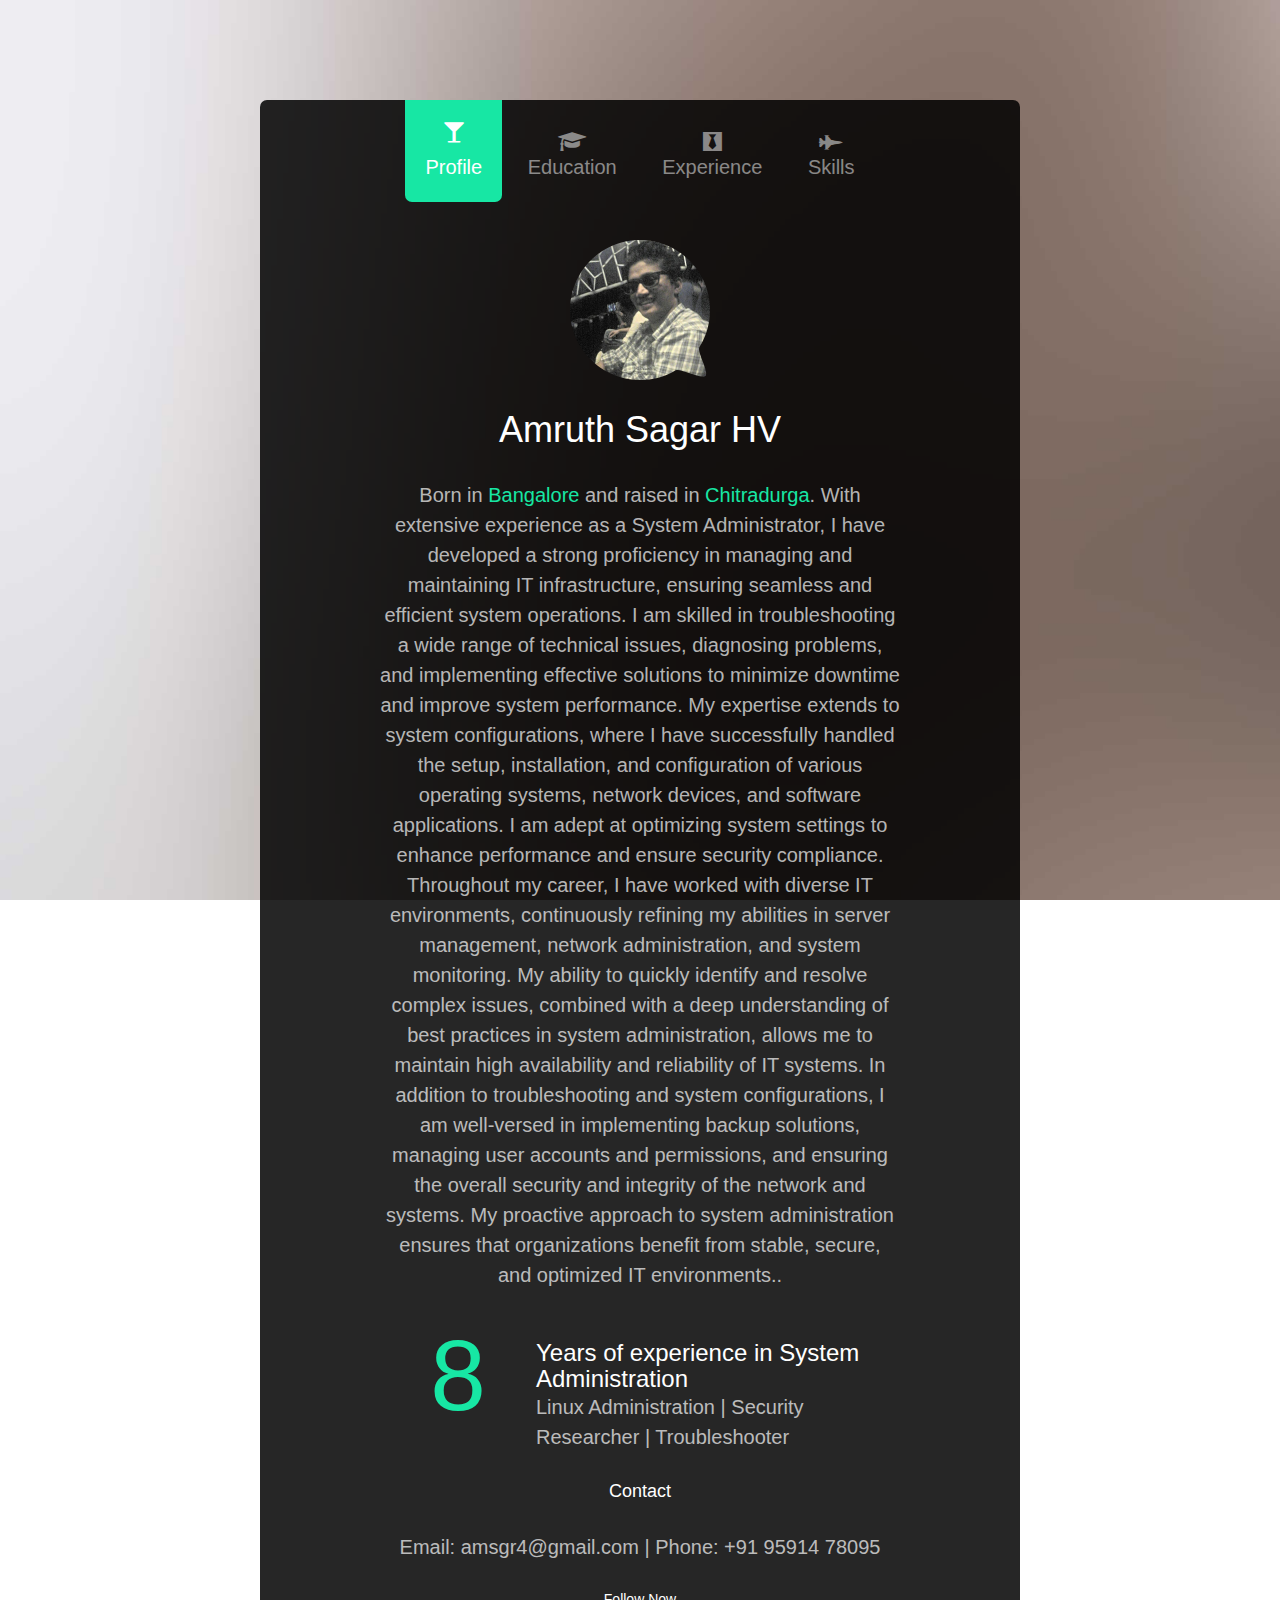
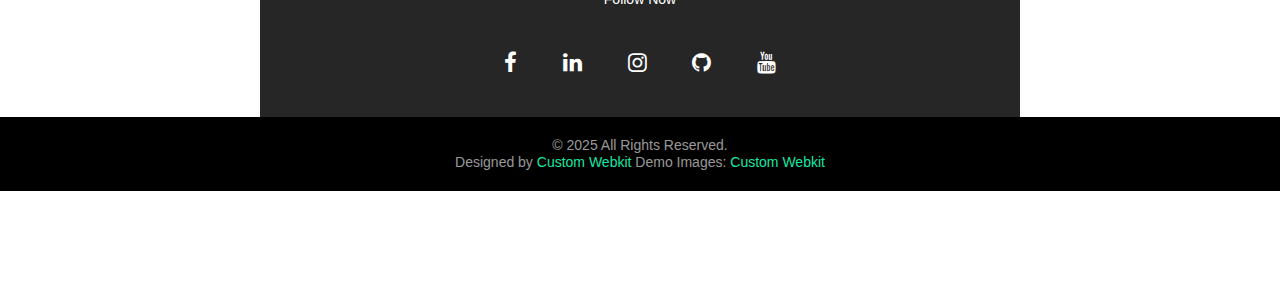
<file: index.html>
<!DOCTYPE html>
<!--[if lt IE 7]>      <html class="no-js lt-ie9 lt-ie8 lt-ie7"> <![endif]-->
<!--[if IE 7]>         <html class="no-js lt-ie9 lt-ie8"> <![endif]-->
<!--[if IE 8]>         <html class="no-js lt-ie9"> <![endif]-->
<!--[if gt IE 8]><!--> <html class="no-js"> <!--<![endif]-->
	<head>
	<meta charset="utf-8">
	<meta http-equiv="X-UA-Compatible" content="IE=edge">
	<title>Portfolio &mdash; My Portfolio</title>
	<meta name="viewport" content="width=device-width, initial-scale=1">
	<meta name="description" content="Free HTML5 Website Template by FreeHTML5.co" />
	<meta name="keywords" content="free html5, free template, free bootstrap, free website template, html5, css3, mobile first, responsive" />
	<meta name="author" content="FreeHTML5.co" />

  <!-- 
	//////////////////////////////////////////////////////

	FREE HTML5 TEMPLATE 
	DESIGNED & DEVELOPED by FreeHTML5.co
		
	Website: 		http://freehtml5.co/
	Email: 			info@freehtml5.co
	Twitter: 		http://twitter.com/fh5co
	Facebook: 		https://www.facebook.com/fh5co

	//////////////////////////////////////////////////////
	 -->

  	<!-- Facebook and Twitter integration -->
	<meta property="og:title" content=""/>
	<meta property="og:image" content=""/>
	<meta property="og:url" content=""/>
	<meta property="og:site_name" content=""/>
	<meta property="og:description" content=""/>
	<meta name="twitter:title" content="" />
	<meta name="twitter:image" content="" />
	<meta name="twitter:url" content="" />
	<meta name="twitter:card" content="" />

	<!-- Place favicon.ico and apple-touch-icon.png in the root directory -->
	<link rel="shortcut icon" href="favicon.ico">

	<!-- <link href='https://fonts.googleapis.com/css?family=Work+Sans:400,300,600,400italic,700' rel='stylesheet' type='text/css'> -->
	
	<!-- Animate.css -->
	<link rel="stylesheet" href="css/animate.css">
	<!-- Icomoon Icon Fonts-->
	<link rel="stylesheet" href="css/icomoon.css">
	<!-- Bootstrap  -->
	<link rel="stylesheet" href="css/bootstrap.css">
	<!-- Theme style  -->
	<link rel="stylesheet" href="css/style.css">

	<!-- Modernizr JS -->
	<script src="js/modernizr-2.6.2.min.js"></script>
	<!-- FOR IE9 below -->
	<!--[if lt IE 9]>
	<script src="js/respond.min.js"></script>
	<![endif]-->

	</head>
	<body style="background-image: url(images/bg_img.jpg);">
	
	<div id="fh5co-main">
		<div class="fh5co-tab-wrap">
			<ul class="fh5co-tab-menu">
				<li class="active"><a href="#" data-tab="1"><span class="icon icon-glass"></span><span class="menu-text">Profile</span></a></li>
				<li><a href="#" data-tab="2"><span class="icon icon-graduation-cap"></span><span class="menu-text">Education</span></a></li>
				<li><a href="#" data-tab="3"><span class="icon icon-black-tie"></span><span class="menu-text">Experience</span></a></li>
				<li><a href="#" data-tab="4" data-pie="yes"><span class="icon icon-fighter-jet"></span><span class="menu-text">Skills</span></a></li>
			</ul>
			<div class="fh5co-tab-content active" data-content="1">
				<div class="fh5co-content-inner text-center">
					<div class="row row-bottom-padded-sm">
						<div class="col-md-12">
							<figure>
								<img src="images/profile.png" alt="Free HTML5 Wesbite Template by FreeHTML5.co">
							</figure>
							<h1>Amruth Sagar HV</h1>
							<p>Born in <a href="#">Bangalore</a> and raised in <a href="#">Chitradurga</a>. With extensive experience as a System Administrator, I have developed a strong proficiency in managing and maintaining IT infrastructure, ensuring seamless and efficient system operations. I am skilled in troubleshooting a wide range of technical issues, diagnosing problems, and implementing effective solutions to minimize downtime and improve system performance. My expertise extends to system configurations, where I have successfully handled the setup, installation, and configuration of various operating systems, network devices, and software applications. I am adept at optimizing system settings to enhance performance and ensure security compliance. Throughout my career, I have worked with diverse IT environments, continuously refining my abilities in server management, network administration, and system monitoring. My ability to quickly identify and resolve complex issues, combined with a deep understanding of best practices in system administration, allows me to maintain high availability and reliability of IT systems. In addition to troubleshooting and system configurations, I am well-versed in implementing backup solutions, managing user accounts and permissions, and ensuring the overall security and integrity of the network and systems. My proactive approach to system administration ensures that organizations benefit from stable, secure, and optimized IT environments.. </p>
						</div>
					</div>
					<div class="row">
						<div class="col-md-12 fh5co-counter">
							<div class="fh5co-number fh5co-left">8</div>
							<div class="fh5co-text">
								<h3 class="border-bottom">Years of experience in System Administration</h3>
								<p>Linux Administration | Security Researcher | Troubleshooter </p>
							</div>
						</div>
					</div>
					
					<h4>Contact</h4>
					<p>Email: amsgr4@gmail.com | 
					Phone: +91 95914 78095 </p> 

					<h5>Follow Now</h5>
						
					<ul class="fh5co-social">
						<li><a href="https://www.facebook.com/amsgr4" target="_blank"><i class="icon-facebook"></i></a></li>
						<li><a href="https://www.linkedin.com/in/amruth-sagar-hv-542298276/" target="_blank"><i class="icon-linkedin"></i></a></li>
						<li><a href="https://www.instagram.com/hvamruth" target="_blank"><i class="icon-instagram"></i></a></li>
						<li><a href="https://www.github.com/hvamruth/picoctf" target="_blank"><i class="icon-github"></i></a></li>
						<li><a href="https://www.youtube.com/@funtechhub9061/videos" target="_blank"><i class="icon-youtube"></i></a></li>
					</ul>
				</div>
			</div>
			<div class="fh5co-tab-content" data-content="2">
				<div class="fh5co-content-inner">
					<div class="row">
						<div class="col-md-12">
							<p>I hold a Ethical Hacking Certification in with Compitia+ security from Alison, where I focused on Pentesting, Bugbounty, and more, My academic journey has equipped with a strong foundation in System Admin & Network Security, fueling my passion for Information Technology.</p>
							<div class="fh5co-feature">
								<div class="fh5co-icon">
									<i class="icon-graduation-cap"></i>
								</div>
								<div class="fh5co-text">
									<h2>2008-2009</h2>
									<p>SSLC : Secondary School Leaving Certificate.</p>
								</div>
							</div>

							<div class="fh5co-feature">
								<div class="fh5co-icon">
									<i class="icon-graduation-cap"></i>
								</div>
								<div class="fh5co-text">
									<h2>2010-2013</h2>
									<p>Diploma in Animation and VFX.</p>
								</div>
							</div>

							<div class="fh5co-feature">
								<div class="fh5co-icon">
									<i class="icon-graduation-cap"></i>
								</div>
								<div class="fh5co-text">
									<h3>2015-2018</h3>
									<p>Arena Animation International Program</p>
								</div>
							</div>

							<div class="fh5co-feature">
								<div class="fh5co-icon">
									<i class="icon-graduation-cap"></i>
								</div>
							<div class="fh5co-text">
								<h4>2020-2021</h4>
								<p>CCNA Certification</p>
							</div>
							</div>

							<div class="fh5co-feature">
								<div class="fh5co-icon">
									<i class="icon-graduation-cap"></i>
								</div>
							    	<div class="fh5co-text">
									<h5>2022-2023</h5>
									<p>Ethical Hacking Essentials.</p>
								</div>
							</div> 

							<div class="fh5co-feature">
								<div class="fh5co-icon">
									<i class="icon-graduation-cap"></i>
								</div>
							    	<div class="fh5co-text">
									<h6>2022-2023</h6>
									<p>Compitia Security+</p>
								</div>
							</div>
                             
							
							<div class="fh5co-feature">
								<div class="fh5co-icon">
									<i class="icon-graduation-cap"></i>
								</div>
								<div class="fh5co-text">
									<h2>2022-2023</h2>
									<p>Linux Network Administration.</p>
								</div>
							</div>
						</div>
					</div>
				</div>
			</div>

			<div class="fh5co-tab-content" data-content="3">
				<div class="fh5co-content-inner">
					<div class="row">
						<div class="col-md-12">

							<p>I have the privilege to work with these cool companies.</p>

							<div class="fh5co-feature">
								<div class="fh5co-icon">
									<i class="icon-black-tie"></i>
								</div>
								<div class="fh5co-text">
									<h2>2021 - Present</h2>
									<h3>Water Innovation Systems.</h3>
									<p>IT Support Engineer.</p>
								</div>
							</div>

							<div class="fh5co-feature">
								<div class="fh5co-icon">
									<i class="icon-black-tie"></i>
								</div>
								<div class="fh5co-text">
									<h2>2019-2021</h2>
									<h3>Colosia Cretions</h3>
									<p>Graphic Designer</p>
								</div>
							</div>

							<div class="fh5co-feature">
								<div class="fh5co-icon">
									<i class="icon-black-tie"></i>
								</div>
								<div class="fh5co-text">
									<h2>2017-2017</h2>
									<h3>Campus Continents</h3>
									<p>Graphic Designer</p>
								</div>
							</div>
							
							
							<div class="fh5co-feature">
								<div class="fh5co-icon">
									<i class="icon-black-tie"></i>
								</div>
								<div class="fh5co-text">
									<h2>2016-2017</h2>
									<h3>Vedatma Animations</h3>
									<p>Animator & Background Designer</p>
								</div>
							</div>

						</div>
						
					</div>
				</div>
			</div>
			<div class="fh5co-tab-content" data-content="4">
				<div class="fh5co-content-inner">
					<div class="row">
						<div class="col-md-12">
							<p>"I specialize in System and Linux Administration, with extensive experience in installing, configuring, and troubleshooting various systems. My expertise includes managing networks, ensuring optimal system performance, and delivering reliable technical solutions to support organizational needs."This highlights your core areas of strength concisely. Let me know if you'd like to adjust it further!.</p>
						</div>
						<div class="col-md-4 col-sm-6 col-xs-12 text-center">
							<div class="chart" data-percent="95"><span><strong>Windows Administration</strong>95%</span></div>
						</div>
						<div class="col-md-4 col-sm-6 col-xs-12 text-center">
							<div class="chart" data-percent="93"><span><strong>Linux Administration</strong>93%</span></div>
						</div>
						<div class="col-md-4 col-sm-6 col-xs-12 text-center">
							<div class="chart" data-percent="85"><span><strong>Network troubleshooting</strong>85%</span></div>
						</div>

						<div class="col-md-4 col-sm-6 col-xs-12 text-center">
							<div class="chart" data-percent="80"><span><strong>diagnostics</strong>80%</span></div>
						</div>
						<div class="col-md-4 col-sm-6 col-xs-12 text-center">
							<div class="chart" data-percent="40"><span><strong>Python Fundamentals</strong>40%</span></div>
						
						</div>
						<div class="col-md-4 col-sm-6 col-xs-12 text-center">
							<div class="chart" data-percent="60"><span><strong>Ethical Hacking</strong>60%</span></div>
						</div>
						
					 	</div>
						<div class="col-md-4 col-sm-6 col-xs-12 text-center">
							<div class="chart" data-percent="82"><span><strong>Bash</strong>82%</span></div>
						</div>
						

					</div>
				</div>
			</div>
		</div>
		<footer id="fh5co-footer">
			<div class="row">
				<div class="col-md-6 col-md-offset-3 text-center">
					<small>
						&copy; 2025 All Rights Reserved. <span class="fh5co-author">
						Designed by <a href="Custom Webkit" target="_blank">Custom Webkit</a> Demo Images: <a href="Custom Webkit" target="_blank">Custom Webkit</a></span>
					</small>
				</div>
			</div>
		</footer>
	</div>
	
	<!-- jQuery -->
	<script src="js/jquery.min.js"></script>
	<!-- jQuery Easing -->
	<script src="js/jquery.easing.1.3.js"></script>
	<!-- Bootstrap -->
	<script src="js/bootstrap.min.js"></script>
	<!-- Waypoints -->
	<script src="js/jquery.waypoints.min.js"></script>
	<!-- Easy PieChart -->
	<script src="js/jquery.easypiechart.min.js"></script>
	<!-- MAIN JS -->
	<script src="js/main.js"></script>

	</body>
</html>
</file>
<file: css/icomoon.css>
@font-face {
    font-family: 'icomoon';
    src:    url('fonts/icomoon.eot?195opb');
    src:    url('fonts/icomoon.eot?195opb#iefix') format('embedded-opentype'),
        url('fonts/icomoon.ttf?195opb') format('truetype'),
        url('fonts/icomoon.woff?195opb') format('woff'),
        url('fonts/icomoon.svg?195opb#icomoon') format('svg');
    font-weight: normal;
    font-style: normal;
}

[class^="icon-"], [class*=" icon-"] {
    /* use !important to prevent issues with browser extensions that change fonts */
    font-family: 'icomoon' !important;
    speak: none;
    font-style: normal;
    font-weight: normal;
    font-variant: normal;
    text-transform: none;
    line-height: 1;

    /* Better Font Rendering =========== */
    -webkit-font-smoothing: antialiased;
    -moz-osx-font-smoothing: grayscale;
}

.icon-glass:before {
    content: "\f000";
}
.icon-music:before {
    content: "\f001";
}
.icon-search:before {
    content: "\f002";
}
.icon-envelope-o:before {
    content: "\f003";
}
.icon-heart:before {
    content: "\f004";
}
.icon-star:before {
    content: "\f005";
}
.icon-star-o:before {
    content: "\f006";
}
.icon-user:before {
    content: "\f007";
}
.icon-film:before {
    content: "\f008";
}
.icon-th-large:before {
    content: "\f009";
}
.icon-th:before {
    content: "\f00a";
}
.icon-th-list:before {
    content: "\f00b";
}
.icon-check:before {
    content: "\f00c";
}
.icon-close:before {
    content: "\f00d";
}
.icon-remove:before {
    content: "\f00d";
}
.icon-times:before {
    content: "\f00d";
}
.icon-search-plus:before {
    content: "\f00e";
}
.icon-search-minus:before {
    content: "\f010";
}
.icon-power-off:before {
    content: "\f011";
}
.icon-signal:before {
    content: "\f012";
}
.icon-cog:before {
    content: "\f013";
}
.icon-gear:before {
    content: "\f013";
}
.icon-trash-o:before {
    content: "\f014";
}
.icon-home:before {
    content: "\f015";
}
.icon-file-o:before {
    content: "\f016";
}
.icon-clock-o:before {
    content: "\f017";
}
.icon-road:before {
    content: "\f018";
}
.icon-download:before {
    content: "\f019";
}
.icon-arrow-circle-o-down:before {
    content: "\f01a";
}
.icon-arrow-circle-o-up:before {
    content: "\f01b";
}
.icon-inbox:before {
    content: "\f01c";
}
.icon-play-circle-o:before {
    content: "\f01d";
}
.icon-repeat:before {
    content: "\f01e";
}
.icon-rotate-right:before {
    content: "\f01e";
}
.icon-refresh:before {
    content: "\f021";
}
.icon-list-alt:before {
    content: "\f022";
}
.icon-lock:before {
    content: "\f023";
}
.icon-flag:before {
    content: "\f024";
}
.icon-headphones:before {
    content: "\f025";
}
.icon-volume-off:before {
    content: "\f026";
}
.icon-volume-down:before {
    content: "\f027";
}
.icon-volume-up:before {
    content: "\f028";
}
.icon-qrcode:before {
    content: "\f029";
}
.icon-barcode:before {
    content: "\f02a";
}
.icon-tag:before {
    content: "\f02b";
}
.icon-tags:before {
    content: "\f02c";
}
.icon-book:before {
    content: "\f02d";
}
.icon-bookmark:before {
    content: "\f02e";
}
.icon-print:before {
    content: "\f02f";
}
.icon-camera:before {
    content: "\f030";
}
.icon-font:before {
    content: "\f031";
}
.icon-bold:before {
    content: "\f032";
}
.icon-italic:before {
    content: "\f033";
}
.icon-text-height:before {
    content: "\f034";
}
.icon-text-width:before {
    content: "\f035";
}
.icon-align-left:before {
    content: "\f036";
}
.icon-align-center:before {
    content: "\f037";
}
.icon-align-right:before {
    content: "\f038";
}
.icon-align-justify:before {
    content: "\f039";
}
.icon-list:before {
    content: "\f03a";
}
.icon-dedent:before {
    content: "\f03b";
}
.icon-outdent:before {
    content: "\f03b";
}
.icon-indent:before {
    content: "\f03c";
}
.icon-video-camera:before {
    content: "\f03d";
}
.icon-image:before {
    content: "\f03e";
}
.icon-photo:before {
    content: "\f03e";
}
.icon-picture-o:before {
    content: "\f03e";
}
.icon-pencil:before {
    content: "\f040";
}
.icon-map-marker:before {
    content: "\f041";
}
.icon-adjust:before {
    content: "\f042";
}
.icon-tint:before {
    content: "\f043";
}
.icon-edit:before {
    content: "\f044";
}
.icon-pencil-square-o:before {
    content: "\f044";
}
.icon-share-square-o:before {
    content: "\f045";
}
.icon-check-square-o:before {
    content: "\f046";
}
.icon-arrows:before {
    content: "\f047";
}
.icon-step-backward:before {
    content: "\f048";
}
.icon-fast-backward:before {
    content: "\f049";
}
.icon-backward:before {
    content: "\f04a";
}
.icon-play:before {
    content: "\f04b";
}
.icon-pause:before {
    content: "\f04c";
}
.icon-stop:before {
    content: "\f04d";
}
.icon-forward:before {
    content: "\f04e";
}
.icon-fast-forward:before {
    content: "\f050";
}
.icon-step-forward:before {
    content: "\f051";
}
.icon-eject:before {
    content: "\f052";
}
.icon-chevron-left:before {
    content: "\f053";
}
.icon-chevron-right:before {
    content: "\f054";
}
.icon-plus-circle:before {
    content: "\f055";
}
.icon-minus-circle:before {
    content: "\f056";
}
.icon-times-circle:before {
    content: "\f057";
}
.icon-check-circle:before {
    content: "\f058";
}
.icon-question-circle:before {
    content: "\f059";
}
.icon-info-circle:before {
    content: "\f05a";
}
.icon-crosshairs:before {
    content: "\f05b";
}
.icon-times-circle-o:before {
    content: "\f05c";
}
.icon-check-circle-o:before {
    content: "\f05d";
}
.icon-ban:before {
    content: "\f05e";
}
.icon-arrow-left:before {
    content: "\f060";
}
.icon-arrow-right:before {
    content: "\f061";
}
.icon-arrow-up:before {
    content: "\f062";
}
.icon-arrow-down:before {
    content: "\f063";
}
.icon-mail-forward:before {
    content: "\f064";
}
.icon-share:before {
    content: "\f064";
}
.icon-expand:before {
    content: "\f065";
}
.icon-compress:before {
    content: "\f066";
}
.icon-plus:before {
    content: "\f067";
}
.icon-minus:before {
    content: "\f068";
}
.icon-asterisk:before {
    content: "\f069";
}
.icon-exclamation-circle:before {
    content: "\f06a";
}
.icon-gift:before {
    content: "\f06b";
}
.icon-leaf:before {
    content: "\f06c";
}
.icon-fire:before {
    content: "\f06d";
}
.icon-eye:before {
    content: "\f06e";
}
.icon-eye-slash:before {
    content: "\f070";
}
.icon-exclamation-triangle:before {
    content: "\f071";
}
.icon-warning:before {
    content: "\f071";
}
.icon-plane:before {
    content: "\f072";
}
.icon-calendar:before {
    content: "\f073";
}
.icon-random:before {
    content: "\f074";
}
.icon-comment:before {
    content: "\f075";
}
.icon-magnet:before {
    content: "\f076";
}
.icon-chevron-up:before {
    content: "\f077";
}
.icon-chevron-down:before {
    content: "\f078";
}
.icon-retweet:before {
    content: "\f079";
}
.icon-shopping-cart:before {
    content: "\f07a";
}
.icon-folder:before {
    content: "\f07b";
}
.icon-folder-open:before {
    content: "\f07c";
}
.icon-arrows-v:before {
    content: "\f07d";
}
.icon-arrows-h:before {
    content: "\f07e";
}
.icon-bar-chart:before {
    content: "\f080";
}
.icon-bar-chart-o:before {
    content: "\f080";
}
.icon-twitter-square:before {
    content: "\f081";
}
.icon-facebook-square:before {
    content: "\f082";
}
.icon-camera-retro:before {
    content: "\f083";
}
.icon-key:before {
    content: "\f084";
}
.icon-cogs:before {
    content: "\f085";
}
.icon-gears:before {
    content: "\f085";
}
.icon-comments:before {
    content: "\f086";
}
.icon-thumbs-o-up:before {
    content: "\f087";
}
.icon-thumbs-o-down:before {
    content: "\f088";
}
.icon-star-half:before {
    content: "\f089";
}
.icon-heart-o:before {
    content: "\f08a";
}
.icon-sign-out:before {
    content: "\f08b";
}
.icon-linkedin-square:before {
    content: "\f08c";
}
.icon-thumb-tack:before {
    content: "\f08d";
}
.icon-external-link:before {
    content: "\f08e";
}
.icon-sign-in:before {
    content: "\f090";
}
.icon-trophy:before {
    content: "\f091";
}
.icon-github-square:before {
    content: "\f092";
}
.icon-upload:before {
    content: "\f093";
}
.icon-lemon-o:before {
    content: "\f094";
}
.icon-phone:before {
    content: "\f095";
}
.icon-square-o:before {
    content: "\f096";
}
.icon-bookmark-o:before {
    content: "\f097";
}
.icon-phone-square:before {
    content: "\f098";
}
.icon-twitter:before {
    content: "\f099";
}
.icon-facebook:before {
    content: "\f09a";
}
.icon-facebook-f:before {
    content: "\f09a";
}
.icon-github:before {
    content: "\f09b";
}
.icon-unlock:before {
    content: "\f09c";
}
.icon-credit-card:before {
    content: "\f09d";
}
.icon-feed:before {
    content: "\f09e";
}
.icon-rss:before {
    content: "\f09e";
}
.icon-hdd-o:before {
    content: "\f0a0";
}
.icon-bullhorn:before {
    content: "\f0a1";
}
.icon-bell-o:before {
    content: "\f0a2";
}
.icon-certificate:before {
    content: "\f0a3";
}
.icon-hand-o-right:before {
    content: "\f0a4";
}
.icon-hand-o-left:before {
    content: "\f0a5";
}
.icon-hand-o-up:before {
    content: "\f0a6";
}
.icon-hand-o-down:before {
    content: "\f0a7";
}
.icon-arrow-circle-left:before {
    content: "\f0a8";
}
.icon-arrow-circle-right:before {
    content: "\f0a9";
}
.icon-arrow-circle-up:before {
    content: "\f0aa";
}
.icon-arrow-circle-down:before {
    content: "\f0ab";
}
.icon-globe:before {
    content: "\f0ac";
}
.icon-wrench:before {
    content: "\f0ad";
}
.icon-tasks:before {
    content: "\f0ae";
}
.icon-filter:before {
    content: "\f0b0";
}
.icon-briefcase:before {
    content: "\f0b1";
}
.icon-arrows-alt:before {
    content: "\f0b2";
}
.icon-group:before {
    content: "\f0c0";
}
.icon-users:before {
    content: "\f0c0";
}
.icon-chain:before {
    content: "\f0c1";
}
.icon-link:before {
    content: "\f0c1";
}
.icon-cloud:before {
    content: "\f0c2";
}
.icon-flask:before {
    content: "\f0c3";
}
.icon-cut:before {
    content: "\f0c4";
}
.icon-scissors:before {
    content: "\f0c4";
}
.icon-copy:before {
    content: "\f0c5";
}
.icon-files-o:before {
    content: "\f0c5";
}
.icon-paperclip:before {
    content: "\f0c6";
}
.icon-floppy-o:before {
    content: "\f0c7";
}
.icon-save:before {
    content: "\f0c7";
}
.icon-square:before {
    content: "\f0c8";
}
.icon-bars:before {
    content: "\f0c9";
}
.icon-navicon:before {
    content: "\f0c9";
}
.icon-reorder:before {
    content: "\f0c9";
}
.icon-list-ul:before {
    content: "\f0ca";
}
.icon-list-ol:before {
    content: "\f0cb";
}
.icon-strikethrough:before {
    content: "\f0cc";
}
.icon-underline:before {
    content: "\f0cd";
}
.icon-table:before {
    content: "\f0ce";
}
.icon-magic:before {
    content: "\f0d0";
}
.icon-truck:before {
    content: "\f0d1";
}
.icon-pinterest:before {
    content: "\f0d2";
}
.icon-pinterest-square:before {
    content: "\f0d3";
}
.icon-google-plus-square:before {
    content: "\f0d4";
}
.icon-google-plus:before {
    content: "\f0d5";
}
.icon-money:before {
    content: "\f0d6";
}
.icon-caret-down:before {
    content: "\f0d7";
}
.icon-caret-up:before {
    content: "\f0d8";
}
.icon-caret-left:before {
    content: "\f0d9";
}
.icon-caret-right:before {
    content: "\f0da";
}
.icon-columns:before {
    content: "\f0db";
}
.icon-sort:before {
    content: "\f0dc";
}
.icon-unsorted:before {
    content: "\f0dc";
}
.icon-sort-desc:before {
    content: "\f0dd";
}
.icon-sort-down:before {
    content: "\f0dd";
}
.icon-sort-asc:before {
    content: "\f0de";
}
.icon-sort-up:before {
    content: "\f0de";
}
.icon-envelope:before {
    content: "\f0e0";
}
.icon-linkedin:before {
    content: "\f0e1";
}
.icon-rotate-left:before {
    content: "\f0e2";
}
.icon-undo:before {
    content: "\f0e2";
}
.icon-gavel:before {
    content: "\f0e3";
}
.icon-legal:before {
    content: "\f0e3";
}
.icon-dashboard:before {
    content: "\f0e4";
}
.icon-tachometer:before {
    content: "\f0e4";
}
.icon-comment-o:before {
    content: "\f0e5";
}
.icon-comments-o:before {
    content: "\f0e6";
}
.icon-bolt:before {
    content: "\f0e7";
}
.icon-flash:before {
    content: "\f0e7";
}
.icon-sitemap:before {
    content: "\f0e8";
}
.icon-umbrella:before {
    content: "\f0e9";
}
.icon-clipboard:before {
    content: "\f0ea";
}
.icon-paste:before {
    content: "\f0ea";
}
.icon-lightbulb-o:before {
    content: "\f0eb";
}
.icon-exchange:before {
    content: "\f0ec";
}
.icon-cloud-download:before {
    content: "\f0ed";
}
.icon-cloud-upload:before {
    content: "\f0ee";
}
.icon-user-md:before {
    content: "\f0f0";
}
.icon-stethoscope:before {
    content: "\f0f1";
}
.icon-suitcase:before {
    content: "\f0f2";
}
.icon-bell:before {
    content: "\f0f3";
}
.icon-coffee:before {
    content: "\f0f4";
}
.icon-cutlery:before {
    content: "\f0f5";
}
.icon-file-text-o:before {
    content: "\f0f6";
}
.icon-building-o:before {
    content: "\f0f7";
}
.icon-hospital-o:before {
    content: "\f0f8";
}
.icon-ambulance:before {
    content: "\f0f9";
}
.icon-medkit:before {
    content: "\f0fa";
}
.icon-fighter-jet:before {
    content: "\f0fb";
}
.icon-beer:before {
    content: "\f0fc";
}
.icon-h-square:before {
    content: "\f0fd";
}
.icon-plus-square:before {
    content: "\f0fe";
}
.icon-angle-double-left:before {
    content: "\f100";
}
.icon-angle-double-right:before {
    content: "\f101";
}
.icon-angle-double-up:before {
    content: "\f102";
}
.icon-angle-double-down:before {
    content: "\f103";
}
.icon-angle-left:before {
    content: "\f104";
}
.icon-angle-right:before {
    content: "\f105";
}
.icon-angle-up:before {
    content: "\f106";
}
.icon-angle-down:before {
    content: "\f107";
}
.icon-desktop:before {
    content: "\f108";
}
.icon-laptop:before {
    content: "\f109";
}
.icon-tablet:before {
    content: "\f10a";
}
.icon-mobile:before {
    content: "\f10b";
}
.icon-mobile-phone:before {
    content: "\f10b";
}
.icon-circle-o:before {
    content: "\f10c";
}
.icon-quote-left:before {
    content: "\f10d";
}
.icon-quote-right:before {
    content: "\f10e";
}
.icon-spinner:before {
    content: "\f110";
}
.icon-circle:before {
    content: "\f111";
}
.icon-mail-reply:before {
    content: "\f112";
}
.icon-reply:before {
    content: "\f112";
}
.icon-github-alt:before {
    content: "\f113";
}
.icon-folder-o:before {
    content: "\f114";
}
.icon-folder-open-o:before {
    content: "\f115";
}
.icon-smile-o:before {
    content: "\f118";
}
.icon-frown-o:before {
    content: "\f119";
}
.icon-meh-o:before {
    content: "\f11a";
}
.icon-gamepad:before {
    content: "\f11b";
}
.icon-keyboard-o:before {
    content: "\f11c";
}
.icon-flag-o:before {
    content: "\f11d";
}
.icon-flag-checkered:before {
    content: "\f11e";
}
.icon-terminal:before {
    content: "\f120";
}
.icon-code:before {
    content: "\f121";
}
.icon-mail-reply-all:before {
    content: "\f122";
}
.icon-reply-all:before {
    content: "\f122";
}
.icon-star-half-empty:before {
    content: "\f123";
}
.icon-star-half-full:before {
    content: "\f123";
}
.icon-star-half-o:before {
    content: "\f123";
}
.icon-location-arrow:before {
    content: "\f124";
}
.icon-crop:before {
    content: "\f125";
}
.icon-code-fork:before {
    content: "\f126";
}
.icon-chain-broken:before {
    content: "\f127";
}
.icon-unlink:before {
    content: "\f127";
}
.icon-question:before {
    content: "\f128";
}
.icon-info:before {
    content: "\f129";
}
.icon-exclamation:before {
    content: "\f12a";
}
.icon-superscript:before {
    content: "\f12b";
}
.icon-subscript:before {
    content: "\f12c";
}
.icon-eraser:before {
    content: "\f12d";
}
.icon-puzzle-piece:before {
    content: "\f12e";
}
.icon-microphone:before {
    content: "\f130";
}
.icon-microphone-slash:before {
    content: "\f131";
}
.icon-shield:before {
    content: "\f132";
}
.icon-calendar-o:before {
    content: "\f133";
}
.icon-fire-extinguisher:before {
    content: "\f134";
}
.icon-rocket:before {
    content: "\f135";
}
.icon-maxcdn:before {
    content: "\f136";
}
.icon-chevron-circle-left:before {
    content: "\f137";
}
.icon-chevron-circle-right:before {
    content: "\f138";
}
.icon-chevron-circle-up:before {
    content: "\f139";
}
.icon-chevron-circle-down:before {
    content: "\f13a";
}
.icon-html5:before {
    content: "\f13b";
}
.icon-css3:before {
    content: "\f13c";
}
.icon-anchor:before {
    content: "\f13d";
}
.icon-unlock-alt:before {
    content: "\f13e";
}
.icon-bullseye:before {
    content: "\f140";
}
.icon-ellipsis-h:before {
    content: "\f141";
}
.icon-ellipsis-v:before {
    content: "\f142";
}
.icon-rss-square:before {
    content: "\f143";
}
.icon-play-circle:before {
    content: "\f144";
}
.icon-ticket:before {
    content: "\f145";
}
.icon-minus-square:before {
    content: "\f146";
}
.icon-minus-square-o:before {
    content: "\f147";
}
.icon-level-up:before {
    content: "\f148";
}
.icon-level-down:before {
    content: "\f149";
}
.icon-check-square:before {
    content: "\f14a";
}
.icon-pencil-square:before {
    content: "\f14b";
}
.icon-external-link-square:before {
    content: "\f14c";
}
.icon-share-square:before {
    content: "\f14d";
}
.icon-compass:before {
    content: "\f14e";
}
.icon-caret-square-o-down:before {
    content: "\f150";
}
.icon-toggle-down:before {
    content: "\f150";
}
.icon-caret-square-o-up:before {
    content: "\f151";
}
.icon-toggle-up:before {
    content: "\f151";
}
.icon-caret-square-o-right:before {
    content: "\f152";
}
.icon-toggle-right:before {
    content: "\f152";
}
.icon-eur:before {
    content: "\f153";
}
.icon-euro:before {
    content: "\f153";
}
.icon-gbp:before {
    content: "\f154";
}
.icon-dollar:before {
    content: "\f155";
}
.icon-usd:before {
    content: "\f155";
}
.icon-inr:before {
    content: "\f156";
}
.icon-rupee:before {
    content: "\f156";
}
.icon-cny:before {
    content: "\f157";
}
.icon-jpy:before {
    content: "\f157";
}
.icon-rmb:before {
    content: "\f157";
}
.icon-yen:before {
    content: "\f157";
}
.icon-rouble:before {
    content: "\f158";
}
.icon-rub:before {
    content: "\f158";
}
.icon-ruble:before {
    content: "\f158";
}
.icon-krw:before {
    content: "\f159";
}
.icon-won:before {
    content: "\f159";
}
.icon-bitcoin:before {
    content: "\f15a";
}
.icon-btc:before {
    content: "\f15a";
}
.icon-file:before {
    content: "\f15b";
}
.icon-file-text:before {
    content: "\f15c";
}
.icon-sort-alpha-asc:before {
    content: "\f15d";
}
.icon-sort-alpha-desc:before {
    content: "\f15e";
}
.icon-sort-amount-asc:before {
    content: "\f160";
}
.icon-sort-amount-desc:before {
    content: "\f161";
}
.icon-sort-numeric-asc:before {
    content: "\f162";
}
.icon-sort-numeric-desc:before {
    content: "\f163";
}
.icon-thumbs-up:before {
    content: "\f164";
}
.icon-thumbs-down:before {
    content: "\f165";
}
.icon-youtube-square:before {
    content: "\f166";
}
.icon-youtube:before {
    content: "\f167";
}
.icon-xing:before {
    content: "\f168";
}
.icon-xing-square:before {
    content: "\f169";
}
.icon-youtube-play:before {
    content: "\f16a";
}
.icon-dropbox:before {
    content: "\f16b";
}
.icon-stack-overflow:before {
    content: "\f16c";
}
.icon-instagram:before {
    content: "\f16d";
}
.icon-flickr:before {
    content: "\f16e";
}
.icon-adn:before {
    content: "\f170";
}
.icon-bitbucket:before {
    content: "\f171";
}
.icon-bitbucket-square:before {
    content: "\f172";
}
.icon-tumblr:before {
    content: "\f173";
}
.icon-tumblr-square:before {
    content: "\f174";
}
.icon-long-arrow-down:before {
    content: "\f175";
}
.icon-long-arrow-up:before {
    content: "\f176";
}
.icon-long-arrow-left:before {
    content: "\f177";
}
.icon-long-arrow-right:before {
    content: "\f178";
}
.icon-apple:before {
    content: "\f179";
}
.icon-windows:before {
    content: "\f17a";
}
.icon-android:before {
    content: "\f17b";
}
.icon-linux:before {
    content: "\f17c";
}
.icon-dribbble:before {
    content: "\f17d";
}
.icon-skype:before {
    content: "\f17e";
}
.icon-foursquare:before {
    content: "\f180";
}
.icon-trello:before {
    content: "\f181";
}
.icon-female:before {
    content: "\f182";
}
.icon-male:before {
    content: "\f183";
}
.icon-gittip:before {
    content: "\f184";
}
.icon-gratipay:before {
    content: "\f184";
}
.icon-sun-o:before {
    content: "\f185";
}
.icon-moon-o:before {
    content: "\f186";
}
.icon-archive:before {
    content: "\f187";
}
.icon-bug:before {
    content: "\f188";
}
.icon-vk:before {
    content: "\f189";
}
.icon-weibo:before {
    content: "\f18a";
}
.icon-renren:before {
    content: "\f18b";
}
.icon-pagelines:before {
    content: "\f18c";
}
.icon-stack-exchange:before {
    content: "\f18d";
}
.icon-arrow-circle-o-right:before {
    content: "\f18e";
}
.icon-arrow-circle-o-left:before {
    content: "\f190";
}
.icon-caret-square-o-left:before {
    content: "\f191";
}
.icon-toggle-left:before {
    content: "\f191";
}
.icon-dot-circle-o:before {
    content: "\f192";
}
.icon-wheelchair:before {
    content: "\f193";
}
.icon-vimeo-square:before {
    content: "\f194";
}
.icon-try:before {
    content: "\f195";
}
.icon-turkish-lira:before {
    content: "\f195";
}
.icon-plus-square-o:before {
    content: "\f196";
}
.icon-space-shuttle:before {
    content: "\f197";
}
.icon-slack:before {
    content: "\f198";
}
.icon-envelope-square:before {
    content: "\f199";
}
.icon-wordpress:before {
    content: "\f19a";
}
.icon-openid:before {
    content: "\f19b";
}
.icon-bank:before {
    content: "\f19c";
}
.icon-institution:before {
    content: "\f19c";
}
.icon-university:before {
    content: "\f19c";
}
.icon-graduation-cap:before {
    content: "\f19d";
}
.icon-mortar-board:before {
    content: "\f19d";
}
.icon-yahoo:before {
    content: "\f19e";
}
.icon-google:before {
    content: "\f1a0";
}
.icon-reddit:before {
    content: "\f1a1";
}
.icon-reddit-square:before {
    content: "\f1a2";
}
.icon-stumbleupon-circle:before {
    content: "\f1a3";
}
.icon-stumbleupon:before {
    content: "\f1a4";
}
.icon-delicious:before {
    content: "\f1a5";
}
.icon-digg:before {
    content: "\f1a6";
}
.icon-pied-piper-pp:before {
    content: "\f1a7";
}
.icon-pied-piper-alt:before {
    content: "\f1a8";
}
.icon-drupal:before {
    content: "\f1a9";
}
.icon-joomla:before {
    content: "\f1aa";
}
.icon-language:before {
    content: "\f1ab";
}
.icon-fax:before {
    content: "\f1ac";
}
.icon-building:before {
    content: "\f1ad";
}
.icon-child:before {
    content: "\f1ae";
}
.icon-paw:before {
    content: "\f1b0";
}
.icon-spoon:before {
    content: "\f1b1";
}
.icon-cube:before {
    content: "\f1b2";
}
.icon-cubes:before {
    content: "\f1b3";
}
.icon-behance:before {
    content: "\f1b4";
}
.icon-behance-square:before {
    content: "\f1b5";
}
.icon-steam:before {
    content: "\f1b6";
}
.icon-steam-square:before {
    content: "\f1b7";
}
.icon-recycle:before {
    content: "\f1b8";
}
.icon-automobile:before {
    content: "\f1b9";
}
.icon-car:before {
    content: "\f1b9";
}
.icon-cab:before {
    content: "\f1ba";
}
.icon-taxi:before {
    content: "\f1ba";
}
.icon-tree:before {
    content: "\f1bb";
}
.icon-spotify:before {
    content: "\f1bc";
}
.icon-deviantart:before {
    content: "\f1bd";
}
.icon-soundcloud:before {
    content: "\f1be";
}
.icon-database:before {
    content: "\f1c0";
}
.icon-file-pdf-o:before {
    content: "\f1c1";
}
.icon-file-word-o:before {
    content: "\f1c2";
}
.icon-file-excel-o:before {
    content: "\f1c3";
}
.icon-file-powerpoint-o:before {
    content: "\f1c4";
}
.icon-file-image-o:before {
    content: "\f1c5";
}
.icon-file-photo-o:before {
    content: "\f1c5";
}
.icon-file-picture-o:before {
    content: "\f1c5";
}
.icon-file-archive-o:before {
    content: "\f1c6";
}
.icon-file-zip-o:before {
    content: "\f1c6";
}
.icon-file-audio-o:before {
    content: "\f1c7";
}
.icon-file-sound-o:before {
    content: "\f1c7";
}
.icon-file-movie-o:before {
    content: "\f1c8";
}
.icon-file-video-o:before {
    content: "\f1c8";
}
.icon-file-code-o:before {
    content: "\f1c9";
}
.icon-vine:before {
    content: "\f1ca";
}
.icon-codepen:before {
    content: "\f1cb";
}
.icon-jsfiddle:before {
    content: "\f1cc";
}
.icon-life-bouy:before {
    content: "\f1cd";
}
.icon-life-buoy:before {
    content: "\f1cd";
}
.icon-life-ring:before {
    content: "\f1cd";
}
.icon-life-saver:before {
    content: "\f1cd";
}
.icon-support:before {
    content: "\f1cd";
}
.icon-circle-o-notch:before {
    content: "\f1ce";
}
.icon-ra:before {
    content: "\f1d0";
}
.icon-rebel:before {
    content: "\f1d0";
}
.icon-resistance:before {
    content: "\f1d0";
}
.icon-empire:before {
    content: "\f1d1";
}
.icon-ge:before {
    content: "\f1d1";
}
.icon-git-square:before {
    content: "\f1d2";
}
.icon-git:before {
    content: "\f1d3";
}
.icon-hacker-news:before {
    content: "\f1d4";
}
.icon-y-combinator-square:before {
    content: "\f1d4";
}
.icon-yc-square:before {
    content: "\f1d4";
}
.icon-tencent-weibo:before {
    content: "\f1d5";
}
.icon-qq:before {
    content: "\f1d6";
}
.icon-wechat:before {
    content: "\f1d7";
}
.icon-weixin:before {
    content: "\f1d7";
}
.icon-paper-plane:before {
    content: "\f1d8";
}
.icon-send:before {
    content: "\f1d8";
}
.icon-paper-plane-o:before {
    content: "\f1d9";
}
.icon-send-o:before {
    content: "\f1d9";
}
.icon-history:before {
    content: "\f1da";
}
.icon-circle-thin:before {
    content: "\f1db";
}
.icon-header:before {
    content: "\f1dc";
}
.icon-paragraph:before {
    content: "\f1dd";
}
.icon-sliders:before {
    content: "\f1de";
}
.icon-share-alt:before {
    content: "\f1e0";
}
.icon-share-alt-square:before {
    content: "\f1e1";
}
.icon-bomb:before {
    content: "\f1e2";
}
.icon-futbol-o:before {
    content: "\f1e3";
}
.icon-soccer-ball-o:before {
    content: "\f1e3";
}
.icon-tty:before {
    content: "\f1e4";
}
.icon-binoculars:before {
    content: "\f1e5";
}
.icon-plug:before {
    content: "\f1e6";
}
.icon-slideshare:before {
    content: "\f1e7";
}
.icon-twitch:before {
    content: "\f1e8";
}
.icon-yelp:before {
    content: "\f1e9";
}
.icon-newspaper-o:before {
    content: "\f1ea";
}
.icon-wifi:before {
    content: "\f1eb";
}
.icon-calculator:before {
    content: "\f1ec";
}
.icon-paypal:before {
    content: "\f1ed";
}
.icon-google-wallet:before {
    content: "\f1ee";
}
.icon-cc-visa:before {
    content: "\f1f0";
}
.icon-cc-mastercard:before {
    content: "\f1f1";
}
.icon-cc-discover:before {
    content: "\f1f2";
}
.icon-cc-amex:before {
    content: "\f1f3";
}
.icon-cc-paypal:before {
    content: "\f1f4";
}
.icon-cc-stripe:before {
    content: "\f1f5";
}
.icon-bell-slash:before {
    content: "\f1f6";
}
.icon-bell-slash-o:before {
    content: "\f1f7";
}
.icon-trash:before {
    content: "\f1f8";
}
.icon-copyright:before {
    content: "\f1f9";
}
.icon-at:before {
    content: "\f1fa";
}
.icon-eyedropper:before {
    content: "\f1fb";
}
.icon-paint-brush:before {
    content: "\f1fc";
}
.icon-birthday-cake:before {
    content: "\f1fd";
}
.icon-area-chart:before {
    content: "\f1fe";
}
.icon-pie-chart:before {
    content: "\f200";
}
.icon-line-chart:before {
    content: "\f201";
}
.icon-lastfm:before {
    content: "\f202";
}
.icon-lastfm-square:before {
    content: "\f203";
}
.icon-toggle-off:before {
    content: "\f204";
}
.icon-toggle-on:before {
    content: "\f205";
}
.icon-bicycle:before {
    content: "\f206";
}
.icon-bus:before {
    content: "\f207";
}
.icon-ioxhost:before {
    content: "\f208";
}
.icon-angellist:before {
    content: "\f209";
}
.icon-cc:before {
    content: "\f20a";
}
.icon-ils:before {
    content: "\f20b";
}
.icon-shekel:before {
    content: "\f20b";
}
.icon-sheqel:before {
    content: "\f20b";
}
.icon-meanpath:before {
    content: "\f20c";
}
.icon-buysellads:before {
    content: "\f20d";
}
.icon-connectdevelop:before {
    content: "\f20e";
}
.icon-dashcube:before {
    content: "\f210";
}
.icon-forumbee:before {
    content: "\f211";
}
.icon-leanpub:before {
    content: "\f212";
}
.icon-sellsy:before {
    content: "\f213";
}
.icon-shirtsinbulk:before {
    content: "\f214";
}
.icon-simplybuilt:before {
    content: "\f215";
}
.icon-skyatlas:before {
    content: "\f216";
}
.icon-cart-plus:before {
    content: "\f217";
}
.icon-cart-arrow-down:before {
    content: "\f218";
}
.icon-diamond:before {
    content: "\f219";
}
.icon-ship:before {
    content: "\f21a";
}
.icon-user-secret:before {
    content: "\f21b";
}
.icon-motorcycle:before {
    content: "\f21c";
}
.icon-street-view:before {
    content: "\f21d";
}
.icon-heartbeat:before {
    content: "\f21e";
}
.icon-venus:before {
    content: "\f221";
}
.icon-mars:before {
    content: "\f222";
}
.icon-mercury:before {
    content: "\f223";
}
.icon-intersex:before {
    content: "\f224";
}
.icon-transgender:before {
    content: "\f224";
}
.icon-transgender-alt:before {
    content: "\f225";
}
.icon-venus-double:before {
    content: "\f226";
}
.icon-mars-double:before {
    content: "\f227";
}
.icon-venus-mars:before {
    content: "\f228";
}
.icon-mars-stroke:before {
    content: "\f229";
}
.icon-mars-stroke-v:before {
    content: "\f22a";
}
.icon-mars-stroke-h:before {
    content: "\f22b";
}
.icon-neuter:before {
    content: "\f22c";
}
.icon-genderless:before {
    content: "\f22d";
}
.icon-facebook-official:before {
    content: "\f230";
}
.icon-pinterest-p:before {
    content: "\f231";
}
.icon-whatsapp:before {
    content: "\f232";
}
.icon-server:before {
    content: "\f233";
}
.icon-user-plus:before {
    content: "\f234";
}
.icon-user-times:before {
    content: "\f235";
}
.icon-bed:before {
    content: "\f236";
}
.icon-hotel:before {
    content: "\f236";
}
.icon-viacoin:before {
    content: "\f237";
}
.icon-train:before {
    content: "\f238";
}
.icon-subway:before {
    content: "\f239";
}
.icon-medium:before {
    content: "\f23a";
}
.icon-y-combinator:before {
    content: "\f23b";
}
.icon-yc:before {
    content: "\f23b";
}
.icon-optin-monster:before {
    content: "\f23c";
}
.icon-opencart:before {
    content: "\f23d";
}
.icon-expeditedssl:before {
    content: "\f23e";
}
.icon-battery-4:before {
    content: "\f240";
}
.icon-battery-full:before {
    content: "\f240";
}
.icon-battery-3:before {
    content: "\f241";
}
.icon-battery-three-quarters:before {
    content: "\f241";
}
.icon-battery-2:before {
    content: "\f242";
}
.icon-battery-half:before {
    content: "\f242";
}
.icon-battery-1:before {
    content: "\f243";
}
.icon-battery-quarter:before {
    content: "\f243";
}
.icon-battery-0:before {
    content: "\f244";
}
.icon-battery-empty:before {
    content: "\f244";
}
.icon-mouse-pointer:before {
    content: "\f245";
}
.icon-i-cursor:before {
    content: "\f246";
}
.icon-object-group:before {
    content: "\f247";
}
.icon-object-ungroup:before {
    content: "\f248";
}
.icon-sticky-note:before {
    content: "\f249";
}
.icon-sticky-note-o:before {
    content: "\f24a";
}
.icon-cc-jcb:before {
    content: "\f24b";
}
.icon-cc-diners-club:before {
    content: "\f24c";
}
.icon-clone:before {
    content: "\f24d";
}
.icon-balance-scale:before {
    content: "\f24e";
}
.icon-hourglass-o:before {
    content: "\f250";
}
.icon-hourglass-1:before {
    content: "\f251";
}
.icon-hourglass-start:before {
    content: "\f251";
}
.icon-hourglass-2:before {
    content: "\f252";
}
.icon-hourglass-half:before {
    content: "\f252";
}
.icon-hourglass-3:before {
    content: "\f253";
}
.icon-hourglass-end:before {
    content: "\f253";
}
.icon-hourglass:before {
    content: "\f254";
}
.icon-hand-grab-o:before {
    content: "\f255";
}
.icon-hand-rock-o:before {
    content: "\f255";
}
.icon-hand-paper-o:before {
    content: "\f256";
}
.icon-hand-stop-o:before {
    content: "\f256";
}
.icon-hand-scissors-o:before {
    content: "\f257";
}
.icon-hand-lizard-o:before {
    content: "\f258";
}
.icon-hand-spock-o:before {
    content: "\f259";
}
.icon-hand-pointer-o:before {
    content: "\f25a";
}
.icon-hand-peace-o:before {
    content: "\f25b";
}
.icon-trademark:before {
    content: "\f25c";
}
.icon-registered:before {
    content: "\f25d";
}
.icon-creative-commons:before {
    content: "\f25e";
}
.icon-gg:before {
    content: "\f260";
}
.icon-gg-circle:before {
    content: "\f261";
}
.icon-tripadvisor:before {
    content: "\f262";
}
.icon-odnoklassniki:before {
    content: "\f263";
}
.icon-odnoklassniki-square:before {
    content: "\f264";
}
.icon-get-pocket:before {
    content: "\f265";
}
.icon-wikipedia-w:before {
    content: "\f266";
}
.icon-safari:before {
    content: "\f267";
}
.icon-chrome:before {
    content: "\f268";
}
.icon-firefox:before {
    content: "\f269";
}
.icon-opera:before {
    content: "\f26a";
}
.icon-internet-explorer:before {
    content: "\f26b";
}
.icon-television:before {
    content: "\f26c";
}
.icon-tv:before {
    content: "\f26c";
}
.icon-contao:before {
    content: "\f26d";
}
.icon-500px:before {
    content: "\f26e";
}
.icon-amazon:before {
    content: "\f270";
}
.icon-calendar-plus-o:before {
    content: "\f271";
}
.icon-calendar-minus-o:before {
    content: "\f272";
}
.icon-calendar-times-o:before {
    content: "\f273";
}
.icon-calendar-check-o:before {
    content: "\f274";
}
.icon-industry:before {
    content: "\f275";
}
.icon-map-pin:before {
    content: "\f276";
}
.icon-map-signs:before {
    content: "\f277";
}
.icon-map-o:before {
    content: "\f278";
}
.icon-map:before {
    content: "\f279";
}
.icon-commenting:before {
    content: "\f27a";
}
.icon-commenting-o:before {
    content: "\f27b";
}
.icon-houzz:before {
    content: "\f27c";
}
.icon-vimeo:before {
    content: "\f27d";
}
.icon-black-tie:before {
    content: "\f27e";
}
.icon-fonticons:before {
    content: "\f280";
}
.icon-reddit-alien:before {
    content: "\f281";
}
.icon-edge:before {
    content: "\f282";
}
.icon-credit-card-alt:before {
    content: "\f283";
}
.icon-codiepie:before {
    content: "\f284";
}
.icon-modx:before {
    content: "\f285";
}
.icon-fort-awesome:before {
    content: "\f286";
}
.icon-usb:before {
    content: "\f287";
}
.icon-product-hunt:before {
    content: "\f288";
}
.icon-mixcloud:before {
    content: "\f289";
}
.icon-scribd:before {
    content: "\f28a";
}
.icon-pause-circle:before {
    content: "\f28b";
}
.icon-pause-circle-o:before {
    content: "\f28c";
}
.icon-stop-circle:before {
    content: "\f28d";
}
.icon-stop-circle-o:before {
    content: "\f28e";
}
.icon-shopping-bag:before {
    content: "\f290";
}
.icon-shopping-basket:before {
    content: "\f291";
}
.icon-hashtag:before {
    content: "\f292";
}
.icon-bluetooth:before {
    content: "\f293";
}
.icon-bluetooth-b:before {
    content: "\f294";
}
.icon-percent:before {
    content: "\f295";
}
.icon-gitlab:before {
    content: "\f296";
}
.icon-wpbeginner:before {
    content: "\f297";
}
.icon-wpforms:before {
    content: "\f298";
}
.icon-envira:before {
    content: "\f299";
}
.icon-universal-access:before {
    content: "\f29a";
}
.icon-wheelchair-alt:before {
    content: "\f29b";
}
.icon-question-circle-o:before {
    content: "\f29c";
}
.icon-blind:before {
    content: "\f29d";
}
.icon-audio-description:before {
    content: "\f29e";
}
.icon-volume-control-phone:before {
    content: "\f2a0";
}
.icon-braille:before {
    content: "\f2a1";
}
.icon-assistive-listening-systems:before {
    content: "\f2a2";
}
.icon-american-sign-language-interpreting:before {
    content: "\f2a3";
}
.icon-asl-interpreting:before {
    content: "\f2a3";
}
.icon-deaf:before {
    content: "\f2a4";
}
.icon-deafness:before {
    content: "\f2a4";
}
.icon-hard-of-hearing:before {
    content: "\f2a4";
}
.icon-glide:before {
    content: "\f2a5";
}
.icon-glide-g:before {
    content: "\f2a6";
}
.icon-sign-language:before {
    content: "\f2a7";
}
.icon-signing:before {
    content: "\f2a7";
}
.icon-low-vision:before {
    content: "\f2a8";
}
.icon-viadeo:before {
    content: "\f2a9";
}
.icon-viadeo-square:before {
    content: "\f2aa";
}
.icon-snapchat:before {
    content: "\f2ab";
}
.icon-snapchat-ghost:before {
    content: "\f2ac";
}
.icon-snapchat-square:before {
    content: "\f2ad";
}
.icon-pied-piper:before {
    content: "\f2ae";
}
.icon-first-order:before {
    content: "\f2b0";
}
.icon-yoast:before {
    content: "\f2b1";
}
.icon-themeisle:before {
    content: "\f2b2";
}
.icon-google-plus-circle:before {
    content: "\f2b3";
}
.icon-google-plus-official:before {
    content: "\f2b3";
}
.icon-fa:before {
    content: "\f2b4";
}
.icon-font-awesome:before {
    content: "\f2b4";
}
.icon-mobile2:before {
    content: "\e000";
}
.icon-laptop2:before {
    content: "\e001";
}
.icon-desktop2:before {
    content: "\e002";
}
.icon-tablet2:before {
    content: "\e003";
}
.icon-phone2:before {
    content: "\e004";
}
.icon-document:before {
    content: "\e005";
}
.icon-documents:before {
    content: "\e006";
}
.icon-search2:before {
    content: "\e007";
}
.icon-clipboard2:before {
    content: "\e008";
}
.icon-newspaper:before {
    content: "\e009";
}
.icon-notebook:before {
    content: "\e00a";
}
.icon-book-open:before {
    content: "\e00b";
}
.icon-browser:before {
    content: "\e00c";
}
.icon-calendar2:before {
    content: "\e00d";
}
.icon-presentation:before {
    content: "\e00e";
}
.icon-picture:before {
    content: "\e00f";
}
.icon-pictures:before {
    content: "\e010";
}
.icon-video:before {
    content: "\e011";
}
.icon-camera2:before {
    content: "\e012";
}
.icon-printer:before {
    content: "\e013";
}
.icon-toolbox:before {
    content: "\e014";
}
.icon-briefcase2:before {
    content: "\e015";
}
.icon-wallet:before {
    content: "\e016";
}
.icon-gift2:before {
    content: "\e017";
}
.icon-bargraph:before {
    content: "\e018";
}
.icon-grid:before {
    content: "\e019";
}
.icon-expand2:before {
    content: "\e01a";
}
.icon-focus:before {
    content: "\e01b";
}
.icon-edit2:before {
    content: "\e01c";
}
.icon-adjustments:before {
    content: "\e01d";
}
.icon-ribbon:before {
    content: "\e01e";
}
.icon-hourglass2:before {
    content: "\e01f";
}
.icon-lock2:before {
    content: "\e020";
}
.icon-megaphone:before {
    content: "\e021";
}
.icon-shield2:before {
    content: "\e022";
}
.icon-trophy2:before {
    content: "\e023";
}
.icon-flag2:before {
    content: "\e024";
}
.icon-map2:before {
    content: "\e025";
}
.icon-puzzle:before {
    content: "\e026";
}
.icon-basket:before {
    content: "\e027";
}
.icon-envelope2:before {
    content: "\e028";
}
.icon-streetsign:before {
    content: "\e029";
}
.icon-telescope:before {
    content: "\e02a";
}
.icon-gears2:before {
    content: "\e02b";
}
.icon-key2:before {
    content: "\e02c";
}
.icon-paperclip2:before {
    content: "\e02d";
}
.icon-attachment:before {
    content: "\e02e";
}
.icon-pricetags:before {
    content: "\e02f";
}
.icon-lightbulb:before {
    content: "\e030";
}
.icon-layers:before {
    content: "\e031";
}
.icon-pencil2:before {
    content: "\e032";
}
.icon-tools:before {
    content: "\e033";
}
.icon-tools-2:before {
    content: "\e034";
}
.icon-scissors2:before {
    content: "\e035";
}
.icon-paintbrush:before {
    content: "\e036";
}
.icon-magnifying-glass:before {
    content: "\e037";
}
.icon-circle-compass:before {
    content: "\e038";
}
.icon-linegraph:before {
    content: "\e039";
}
.icon-mic:before {
    content: "\e03a";
}
.icon-strategy:before {
    content: "\e03b";
}
.icon-beaker:before {
    content: "\e03c";
}
.icon-caution:before {
    content: "\e03d";
}
.icon-recycle2:before {
    content: "\e03e";
}
.icon-anchor2:before {
    content: "\e03f";
}
.icon-profile-male:before {
    content: "\e040";
}
.icon-profile-female:before {
    content: "\e041";
}
.icon-bike:before {
    content: "\e042";
}
.icon-wine:before {
    content: "\e043";
}
.icon-hotairballoon:before {
    content: "\e044";
}
.icon-globe2:before {
    content: "\e045";
}
.icon-genius:before {
    content: "\e046";
}
.icon-map-pin2:before {
    content: "\e047";
}
.icon-dial:before {
    content: "\e048";
}
.icon-chat:before {
    content: "\e049";
}
.icon-heart2:before {
    content: "\e04a";
}
.icon-cloud2:before {
    content: "\e04b";
}
.icon-upload2:before {
    content: "\e04c";
}
.icon-download2:before {
    content: "\e04d";
}
.icon-target:before {
    content: "\e04e";
}
.icon-hazardous:before {
    content: "\e04f";
}
.icon-piechart:before {
    content: "\e050";
}
.icon-speedometer:before {
    content: "\e051";
}
.icon-global:before {
    content: "\e052";
}
.icon-compass2:before {
    content: "\e053";
}
.icon-lifesaver:before {
    content: "\e054";
}
.icon-clock:before {
    content: "\e055";
}
.icon-aperture:before {
    content: "\e056";
}
.icon-quote:before {
    content: "\e057";
}
.icon-scope:before {
    content: "\e058";
}
.icon-alarmclock:before {
    content: "\e059";
}
.icon-refresh2:before {
    content: "\e05a";
}
.icon-happy:before {
    content: "\e05b";
}
.icon-sad:before {
    content: "\e05c";
}
.icon-facebook2:before {
    content: "\e05d";
}
.icon-twitter2:before {
    content: "\e05e";
}
.icon-googleplus:before {
    content: "\e05f";
}
.icon-rss2:before {
    content: "\e060";
}
.icon-tumblr2:before {
    content: "\e061";
}
.icon-linkedin2:before {
    content: "\e062";
}
.icon-dribbble2:before {
    content: "\e063";
}
</file>
<file: css/style.css>
@font-face {
  font-family: 'icomoon';
  src: url("../fonts/icomoon/icomoon.eot?srf3rx");
  src: url("../fonts/icomoon/icomoon.eot?srf3rx#iefix") format("embedded-opentype"), url("../fonts/icomoon/icomoon.ttf?srf3rx") format("truetype"), url("../fonts/icomoon/icomoon.woff?srf3rx") format("woff"), url("../fonts/icomoon/icomoon.svg?srf3rx#icomoon") format("svg");
  font-weight: normal;
  font-style: normal;
}
/* =======================================================
*
* 	Template Style 
*	Edit this section
*
* ======================================================= */
body {
  font-family: "Source Sans Pro", Arial, sans-serif;
  font-weight: 300;
  font-size: 20px;
  line-height: 1.5;
  color: #7f7f7f;
  color: rgba(255, 255, 255, 0.7);
  background: #fff;
  height: 100%;
  position: relative;
  background-size: cover;
  background-attachment: fixed;
  background-repeat: no-repeat;
}
@media screen and (max-width: 768px) {
  body {
    background-position: center center;
    background-repeat: no-repeat;
  }
}

a {
  color: #17e7a4;
  -webkit-transition: 0.5s;
  -o-transition: 0.5s;
  transition: 0.5s;
}
a:hover, a:active, a:focus {
  color: #17e7a4;
  outline: none;
}

p {
  margin-bottom: 1.5em;
}

h1, h2, h3, h4, h5, h6 {
  color: #fff;
  font-family: "Source Sans Pro", Arial, sans-serif;
  font-weight: 400;
  margin: 0 0 30px 0;
}

::-webkit-selection {
  color: #fff;
  background: #17e7a4;
}

::-moz-selection {
  color: #fff;
  background: #17e7a4;
}

::selection {
  color: #fff;
  background: #17e7a4;
}

#fh5co-main {
  max-width: 760px;
  min-height: 600px;
  margin: 5em auto 5em auto;
  position: relative;
  background: rgba(0, 0, 0, 0.85);
  overflow: hidden;
  -webkit-border-radius: 7px;
  -moz-border-radius: 7px;
  -ms-border-radius: 7px;
  border-radius: 7px;
  -webkit-transition: 0.5s;
  -o-transition: 0.5s;
  transition: 0.5s;
}
@media screen and (max-width: 768px) {
  #fh5co-main {
    margin: 2em .5em 5em .5em;
  }
}

.fh5co-tab-wrap {
  position: relative;
}
.fh5co-tab-wrap .fh5co-tab-menu {
  list-style: none;
  text-align: center;
  margin-bottom: 2em;
  position: relative;
  top: -.5em;
  padding: 0;
  margin: 0;
}
@media screen and (max-width: 768px) {
  .fh5co-tab-wrap .fh5co-tab-menu {
    top: -7px;
  }
}
.fh5co-tab-wrap .fh5co-tab-menu li {
  display: -moz-inline-stack;
  display: inline-block;
  zoom: 1;
  *display: inline;
  text-align: center;
  padding: 0;
  margin: 0;
}
.fh5co-tab-wrap .fh5co-tab-menu li a {
  padding: 2em 1em 1em 1em;
  position: relative;
  color: rgba(255, 255, 255, 0.5);
  z-index: 10;
  display: -moz-inline-stack;
  display: inline-block;
  zoom: 1;
  *display: inline;
  -webkit-transition: 0.3s;
  -o-transition: 0.3s;
  transition: 0.3s;
}
.fh5co-tab-wrap .fh5co-tab-menu li a .icon {
  display: block;
  position: relative;
  font-size: 22px;
  bottom: 0;
  -webkit-transition: 0.3s;
  -o-transition: 0.3s;
  transition: 0.3s;
}
.fh5co-tab-wrap .fh5co-tab-menu li a .menu-text {
  display: block;
  -webkit-transition: 0.5s;
  -o-transition: 0.5s;
  transition: 0.5s;
}
@media screen and (max-width: 768px) {
  .fh5co-tab-wrap .fh5co-tab-menu li a .menu-text {
    display: none;
  }
}
@media screen and (max-width: 768px) {
  .fh5co-tab-wrap .fh5co-tab-menu li a {
    padding: 1em .5em .5em .5em;
  }
}
.fh5co-tab-wrap .fh5co-tab-menu li a:after {
  position: absolute;
  content: "";
  height: 0;
  background: #17e7a4;
  z-index: -1;
  top: 0;
  left: 0;
  width: 100%;
  -webkit-transition: all 0.5s cubic-bezier(0.175, 0.885, 0.32, 1.275);
  -moz-transition: all 0.5s cubic-bezier(0.175, 0.885, 0.32, 1.275);
  -ms-transition: all 0.5s cubic-bezier(0.175, 0.885, 0.32, 1.275);
  -o-transition: all 0.5s cubic-bezier(0.175, 0.885, 0.32, 1.275);
  transition: all 0.5s cubic-bezier(0.175, 0.885, 0.32, 1.275);
  -webkit-border-radius: 7px;
  -moz-border-radius: 7px;
  -ms-border-radius: 7px;
  border-radius: 7px;
}
.fh5co-tab-wrap .fh5co-tab-menu li a:hover {
  color: #fff;
  text-decoration: none;
}
.fh5co-tab-wrap .fh5co-tab-menu li a:hover .icon {
  bottom: 10px;
}
@media screen and (max-width: 768px) {
  .fh5co-tab-wrap .fh5co-tab-menu li a:hover .icon {
    bottom: 0px;
  }
}
.fh5co-tab-wrap .fh5co-tab-menu li a:hover:after {
  height: 100%;
}
.fh5co-tab-wrap .fh5co-tab-menu li.active .icon {
  bottom: 10px;
}
@media screen and (max-width: 768px) {
  .fh5co-tab-wrap .fh5co-tab-menu li.active .icon {
    bottom: 0px;
  }
}
.fh5co-tab-wrap .fh5co-tab-menu li.active > a {
  color: #fff;
  text-decoration: none;
}
.fh5co-tab-wrap .fh5co-tab-menu li.active > a:after {
  height: 100%;
}
.fh5co-tab-wrap .fh5co-tab-content {
  padding-left: 4em;
  padding-right: 4em;
  position: absolute;
  top: 0;
  opacity: 0;
  visibility: hidden;
  width: 100%;
}
@media screen and (max-width: 768px) {
  .fh5co-tab-wrap .fh5co-tab-content {
    padding-left: .5em;
    padding-right: .5em;
  }
}
.fh5co-tab-wrap .fh5co-tab-content.active {
  opacity: 1;
  visibility: visible;
}
.fh5co-tab-wrap .fh5co-tab-content .fh5co-content-inner {
  padding: 7em 2em 5em 2em;
  float: left;
  width: 100%;
  position: relative;
}
@media screen and (max-width: 768px) {
  .fh5co-tab-wrap .fh5co-tab-content .fh5co-content-inner {
    padding: 4em .5em 5em .5em;
  }
}

figure {
  margin-bottom: 1.5em;
}

.fh5co-counter .fh5co-number {
  font-size: 100px;
  color: #17e7a4;
  font-weight: 400;
  margin: 0;
  padding: 0;
  line-height: .7;
}
.fh5co-counter .fh5co-number.fh5co-left {
  float: left;
  width: 30%;
}
@media screen and (max-width: 768px) {
  .fh5co-counter .fh5co-number.fh5co-left {
    width: 100%;
    line-height: 1.2;
  }
}
.fh5co-counter .fh5co-text {
  float: right;
  text-align: left;
  width: 70%;
}
@media screen and (max-width: 768px) {
  .fh5co-counter .fh5co-text {
    width: 100%;
    text-align: center;
  }
}
.fh5co-counter .fh5co-text h3 {
  margin: 0;
  padding: 0;
  position: relative;
}
.fh5co-counter .fh5co-text h3.border-bottom:after {
  content: "";
  width: 50px;
}

.fh5co-social {
  padding: 0;
  margin: 0;
  text-align: center;
}
.fh5co-social li {
  padding: 0;
  margin: 0;
  list-style: none;
  display: -moz-inline-stack;
  display: inline-block;
  zoom: 1;
  *display: inline;
}
.fh5co-social li a {
  font-size: 22px;
  color: #fff;
  padding: 10px 20px;
  display: -moz-inline-stack;
  display: inline-block;
  zoom: 1;
  *display: inline;
  -webkit-border-radius: 7px;
  -moz-border-radius: 7px;
  -ms-border-radius: 7px;
  border-radius: 7px;
}
@media screen and (max-width: 768px) {
  .fh5co-social li a {
    padding: 10px 8px;
  }
}
.fh5co-social li a:hover {
  color: #17e7a4;
}
.fh5co-social li a:hover, .fh5co-social li a:active, .fh5co-social li a:focus {
  outline: none;
  text-decoration: none;
}

.fh5co-feature {
  text-align: left;
  width: 100%;
  float: left;
}
.fh5co-feature .fh5co-icon {
  float: left;
  width: 10%;
  display: block;
  margin-top: 5px;
}
.fh5co-feature .fh5co-icon i {
  color: #17e7a4;
  font-size: 40px;
}
.fh5co-feature .fh5co-text {
  float: right;
  width: 82%;
}
@media screen and (max-width: 768px) {
  .fh5co-feature .fh5co-text {
    width: 82%;
  }
}
@media screen and (max-width: 480px) {
  .fh5co-feature .fh5co-text {
    width: 72%;
  }
}
.fh5co-feature .fh5co-text h2, .fh5co-feature .fh5co-text h3 {
  margin: 0;
  padding: 0;
}
.fh5co-feature .fh5co-text h3 {
  font-weight: 300;
  margin-bottom: 10px;
  color: rgba(255, 255, 255, 0.8);
  font-size: 20px;
}
.fh5co-feature .fh5co-text h2 {
  font-size: 16px;
  letter-spacing: 2px;
  font-weight: bold;
  text-transform: uppercase;
}

.chart {
  width: 160px;
  height: 160px;
  margin: 0 auto 30px auto;
  position: relative;
  text-align: center;
}
.chart span {
  position: absolute;
  top: 50%;
  left: 0;
  margin-top: -30px;
  width: 100%;
}
.chart span strong {
  display: block;
}
.chart canvas {
  position: absolute;
  left: 0;
  top: 0;
}

#fh5co-footer {
  margin-top: 50px;
  background: black;
  clear: both;
  color: rgba(255, 255, 255, 0.6);
  font-size: 14px;
  position: absolute;
  bottom: 0;
  width: 100%;
  padding: 20px 20px;
  line-height: 1.2;
}
#fh5co-footer small {
  font-size: 14px;
}
#fh5co-footer .fh5co-author {
  display: block;
}
@media screen and (max-width: 768px) {
  #fh5co-footer .fh5co-author {
    display: -moz-inline-stack;
    display: inline-block;
    zoom: 1;
    *display: inline;
  }
}

@media screen and (max-width: 480px) {
  .col-xxs-12 {
    float: none;
    width: 100%;
  }
}

.row-bottom-padded-lg {
  padding-bottom: 7em;
}
@media screen and (max-width: 768px) {
  .row-bottom-padded-lg {
    padding-bottom: 1em;
  }
}

.row-bottom-padded-md {
  padding-bottom: 4em;
}
@media screen and (max-width: 768px) {
  .row-bottom-padded-md {
    padding-bottom: 1em;
  }
}

.row-bottom-padded-sm {
  padding-bottom: 1em;
}
@media screen and (max-width: 768px) {
  .row-bottom-padded-sm {
    padding-bottom: 1em;
  }
}

/*# sourceMappingURL=style.css.map */
</file>
